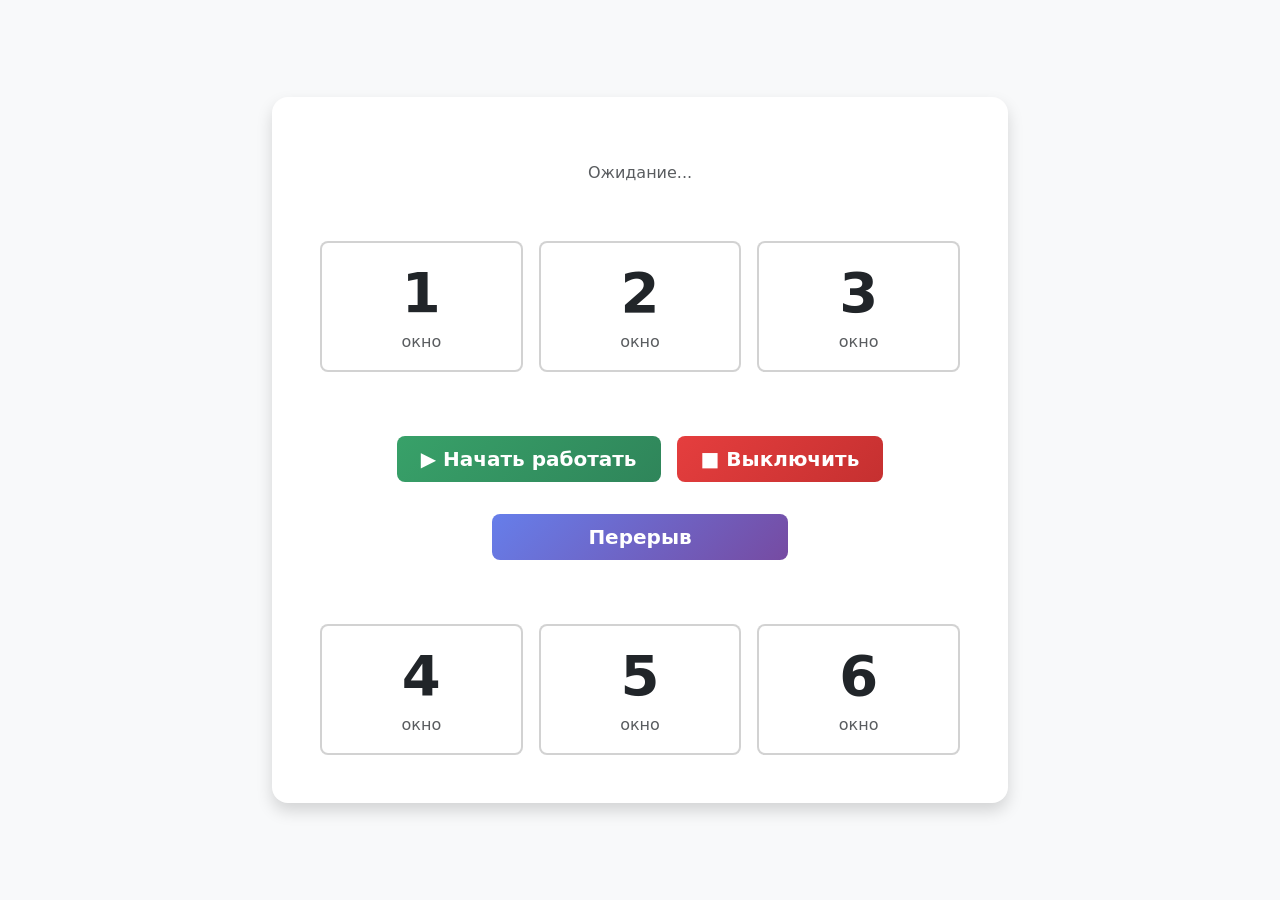
<file: index.html>
<!DOCTYPE html>
<html lang="ru">
<head>
    <meta charset="UTF-8">
    <meta name="viewport" content="width=device-width, initial-scale=1.0">
    <title>Панель управления окнами</title>
    <link href="https://cdn.jsdelivr.net/npm/bootstrap@5.3.2/dist/css/bootstrap.min.css" rel="stylesheet">
    <link rel="stylesheet" href="style.css">
</head>

<body class="bg-light d-flex align-items-center justify-content-center min-vh-100">
<div class="rowa">
        <div style="margin-left: 0;" id="seting" class="seting row justify-content-center mb-3">
            <div class="seting-modal col-12 col-sm-8 col-md-6">
                <a id="settingsBtn" href="#" class="a btn btn-settings btn-lg w-100 rounded-3 fw-bold" data-bs-toggle="modal" data-bs-target="#settingsModal">
                    ⚙️ Настройки
                </a>
            </div>
            <div id="boot" class="boot">
                <p style="padding: 1%;">
                    <svg xmlns="http://www.w3.org/2000/svg" width="2vw" height="2vw" fill="currentColor" class="bi bi-caret-down" viewBox="0 0 16 16">
                        <path d="M3.204 5h9.592L8 10.481zm-.753.659 4.796 5.48a1 1 0 0 0 1.506 0l4.796-5.48c.566-.647.106-1.659-.753-1.659H3.204a1 1 0 0 0-.753 1.659"/>
                    </svg>
                </p>
            </div>
        </div>
    </div>
    

    <div class="container">
        <div class="row justify-content-center">
            <div class="col-12 col-md-10 col-lg-8">
                
                <div class="card shadow border-0 rounded-4">
                    <div class="card-body p-4 p-md-5">

                        <div id="statusBox" class="status-box text-center mb-4 py-3">
                            <p id="status-text" class="status-text text-muted">Ожидание...</p>
                        </div>
                        
                        <div class="row g-3 mb-4 justify-content-center">
                            <div class="col-4">
                                <div id="win1" class="window-card card h-100 text-center border-2 rounded-3">
                                    <div class="card-body d-flex flex-column justify-content-center align-items-center py-3">
                                        <h3 class="display-4 fw-bold mb-1">1</h3>
                                        <p class="text-muted mb-0">окно</p>
                                    </div>
                                </div>
                            </div>
                            <div class="col-4">
                                <div id="win2" class="window-card card h-100 text-center border-2 rounded-3">
                                    <div class="card-body d-flex flex-column justify-content-center align-items-center py-3">
                                        <h3 class="display-4 fw-bold mb-1">2</h3>
                                        <p class="text-muted mb-0">окно</p>
                                    </div>
                                </div>
                            </div>
                            <div class="col-4">
                                <div id="win3" class="window-card card h-100 text-center border-2 rounded-3">
                                    <div class="card-body d-flex flex-column justify-content-center align-items-center py-3">
                                        <h3 class="display-4 fw-bold mb-1">3</h3>
                                        <p class="text-muted mb-0">окно</p>
                                    </div>
                                </div>
                            </div>
                        </div>
                        
                        <div style="margin-top: 10%;" class="d-flex justify-content-center gap-3 mb-3 flex-wrap">
                            <a id="myLink" href="#" class="btn-start btn btn-lg px-4 rounded-3 fw-bold">
                                ▶ Начать работать
                            </a>
                            <a id="myLinkend" href="#" class="btn-stop btn btn-lg px-4 rounded-3 fw-bold">
                                ■ Выключить
                            </a>
                        </div>
                        
                        <div style="margin: 5% 0 10% 0"  class="row justify-content-center">
                            <div class="col-12 col-sm-8 col-md-6">
                                <a id="myLinkendX" href="#" class="btn-pause btn btn-lg w-100 rounded-3 fw-bold">
                                    Перерыв
                                </a>
                            </div>
                        </div>
                        
                        <!-- Окна 4-6 -->
                        <div class="row g-3 justify-content-center">
                            <div class="col-4">
                                <div id="win4" class="window-card card h-100 text-center border-2 rounded-3">
                                    <div class="card-body d-flex flex-column justify-content-center align-items-center py-3">
                                        <h3 class="display-4 fw-bold mb-1">4</h3>
                                        <p class="text-muted mb-0">окно</p>
                                    </div>
                                </div>
                            </div>
                            <div class="col-4">
                                <div id="win5" class="window-card card h-100 text-center border-2 rounded-3">
                                    <div class="card-body d-flex flex-column justify-content-center align-items-center py-3">
                                        <h3 class="display-4 fw-bold mb-1">5</h3>
                                        <p class="text-muted mb-0">окно</p>
                                    </div>
                                </div>
                            </div>
                            <div class="col-4">
                                <div id="win6" class="window-card card h-100 text-center border-2 rounded-3">
                                    <div class="card-body d-flex flex-column justify-content-center align-items-center py-3">
                                        <h3 class="display-4 fw-bold mb-1">6</h3>
                                        <p class="text-muted mb-0">окно</p>
                                    </div>
                                </div>
                            </div>
                        </div>
                        
                    </div>
                </div>
                
            </div>
        </div>
    </div>

   <div class="modal fade" id="settingsModal" tabindex="-1" aria-hidden="true">
    <div class="modal-dialog modal-dialog-centered">
        <div class="modal-content">
            <div class="modal-header">
                <h5 class="modal-title">⚙️ Настройки</h5>
                <button type="button" class="btn-close" data-bs-dismiss="modal" aria-label="Close"></button>
            </div>
            <div class="modal-body">
                <div class="mb-3">
                    <label for="passwordInput" class="form-label">🔐 Пароль</label>
                    <input type="password" id="passwordInput" class="form-control" placeholder="Введите пароль">
                    <div id="passwordError" class="invalid-feedback d-block" style="display: none;">
                        
                    </div>
                </div>
                
                <div class="d-grid gap-2">
                    <button type="button" id="crashBtn" class="btn btn-danger btn-lg">
                        💥 Краш (X)
                    </button>
                    <button type="button" id="offBtn" class="btn btn-secondary btn-lg">
                        ⏹ Выключить (пусто)
                    </button>
                </div>
            </div>
        </div>
    </div>
</div>

    <script src="https://cdn.jsdelivr.net/npm/bootstrap@5.3.2/dist/js/bootstrap.bundle.min.js"></script>
    <script src="index.js"></script>
    <script src="admin.js"></script>
</body>
</html>
</file>
<file: style.css>
*{
    margin: 0;
    padding: 0;
}
.window-card {
    cursor: pointer;
    transition: all 0.25s ease;
}

.window-card:hover {
    transform: translateY(-3px);
}
.active{
    border-color: #e53e3e !important;
    background-color: #fff5f5 !important;
    box-shadow: 0 0 0 3px rgba(229, 62, 62, 0.25) !important;
    transform: scale(1.03);
}
.btn-start {
    background: linear-gradient(135deg, #38a169 0%, #2f855a 100%);
    border: none;
    color: white;
}

.btn-start:hover {
    background: linear-gradient(135deg, #2f855a 0%, #276749 100%);
    transform: translateY(-2px);
    color: white;
}

.btn-stop {
    background: linear-gradient(135deg, #e53e3e 0%, #c53030 100%);
    border: none;
    color: white;
}

.btn-stop:hover {
    background: linear-gradient(135deg, #c53030 0%, #9b2c2c 100%);
    transform: translateY(-2px);
    color: white;
}

.btn-pause {
    background: linear-gradient(135deg, #667eea 0%, #764ba2 100%);
    border: none;
    color: white;
    transition: all 0.3s ease;
}

.btn-pause:hover {
    background: linear-gradient(135deg, #764ba2 0%, #667eea 100%);
    transform: translateY(-2px);
    color: white;
}

.timer-box {
    font-size: 2rem;
    font-weight: bold;
    color: #764ba2;
    min-height: 50px;
    display: flex;
    align-items: center;
    justify-content: center;
}

.window-card {
    cursor: pointer;
    transition: all 0.25s ease;
}

.window-card:hover {
    transform: translateY(-3px);
}

.window-4.active {
    border-color: #e53e3e !important;
    background-color: #fff5f5 !important;
    box-shadow: 0 0 0 3px rgba(229, 62, 62, 0.25) !important;
    transform: scale(1.03);
}

.btn-start {
    background: linear-gradient(135deg, #38a169 0%, #2f855a 100%);
    border: none;
    color: white;
}

.btn-start:hover {
    background: linear-gradient(135deg, #2f855a 0%, #276749 100%);
    transform: translateY(-2px);
}

.btn-stop {
    background: linear-gradient(135deg, #e53e3e 0%, #c53030 100%);
    border: none;
    color: white;
}

.btn-stop:hover {
    background: linear-gradient(135deg, #c53030 0%, #9b2c2c 100%);
    transform: translateY(-2px);
}

.btn-pause {
    background: linear-gradient(135deg, #667eea 0%, #764ba2 100%);
    border: none;
    color: white;
    transition: all 0.3s ease;
}

.btn-pause:hover {
    background: linear-gradient(135deg, #764ba2 0%, #667eea 100%);
    transform: translateY(-2px);
}

.timer-box {
    font-size: 2rem;
    font-weight: bold;
    color: #764ba2;
    min-height: 50px;
    display: flex;
    align-items: center;
    justify-content: center;
}
.btn-crash {
    background: linear-gradient(135deg, #9b2c2c 0%, #742a2a 100%);
    border: none;
    color: white;
}
.btn-crash:hover {
    background: linear-gradient(135deg, #742a2a 0%, #5a2020 100%);
    transform: translateY(-2px);
}
/* Кнопка настроек - синяя */
.btn-settings {
    background: linear-gradient(135deg, #0d6efd 0%, #0a58ca 100%);
    border: none;
    color: white;
}
.btn-settings:hover {
    background: linear-gradient(135deg, #0a58ca 0%, #084298 100%);
    transform: translateY(-2px);
}

/* Стиль ошибки */
#passwordError {
    color: #dc3545;
    font-size: 0.875rem;
    margin-top: 5px;
}

/* Красная рамка при ошибке */
#passwordInput.is-invalid {
    border-color: #dc3545;
    box-shadow: 0 0 0 0.25rem rgba(220, 53, 69, 0.25);
}

/* Таймер */
.timer-display {
    background: linear-gradient(135deg, #f8f9fa 0%, #e9ecef 100%);
    padding: 15px 30px;
    border-radius: 12px;
    box-shadow: 0 2px 10px rgba(0, 0, 0, 0.1);
}

.timer-label {
    font-size: 0.9rem;
    display: block;
    margin-bottom: 5px;
}

.timer-value {
    color: #0d6efd;
    font-family: 'Courier New', monospace;
}

/* Модальное окно завершения */
#workEndModal .modal-content {
    border: none;
    border-radius: 16px;
}

#workEndModal .modal-header {
    border-radius: 16px 16px 0 0;
}
.seting{
    position: absolute;
    top: -20%;
    left: 0;
    width: 100vw;
    height: 20%;
    z-index: 1000;
    background-color: white;

    transition: top 0.3s ease-in-out;
}
.seting-modal{
    display: flex;
    align-items: center;
}
.boot{
    display: flex;
    align-items: flex-end;
    justify-content: center;
    width: 100%;
    height: auto;
    margin-top: 3%;
}
.a{
    margin-top: 4vw;
}
@media (max-width: 1024px) {
    .a{
        margin-top: 12vw;
    }
}
</file>
<file: why.css>
*{
    margin: 0;
    padding: 0;
}
.window-card {
    cursor: pointer;
    transition: all 0.25s ease;
}

.window-card:hover {
    transform: translateY(-3px);
}
.active{
    border-color: #e53e3e !important;
    background-color: #fff5f5 !important;
    box-shadow: 0 0 0 3px rgba(229, 62, 62, 0.25) !important;
    transform: scale(1.03);
}
.btn-start {
    background: linear-gradient(135deg, #38a169 0%, #2f855a 100%);
    border: none;
    color: white;
}

.btn-start:hover {
    background: linear-gradient(135deg, #2f855a 0%, #276749 100%);
    transform: translateY(-2px);
    color: white;
}

.btn-stop {
    background: linear-gradient(135deg, #e53e3e 0%, #c53030 100%);
    border: none;
    color: white;
}

.btn-stop:hover {
    background: linear-gradient(135deg, #c53030 0%, #9b2c2c 100%);
    transform: translateY(-2px);
    color: white;
}

.btn-pause {
    background: linear-gradient(135deg, #667eea 0%, #764ba2 100%);
    border: none;
    color: white;
    transition: all 0.3s ease;
}

.btn-pause:hover {
    background: linear-gradient(135deg, #764ba2 0%, #667eea 100%);
    transform: translateY(-2px);
    color: white;
}

.timer-box {
    font-size: 2rem;
    font-weight: bold;
    color: #764ba2;
    min-height: 50px;
    display: flex;
    align-items: center;
    justify-content: center;
}

.window-card {
    cursor: pointer;
    transition: all 0.25s ease;
}

.window-card:hover {
    transform: translateY(-3px);
}

.window-4.active {
    border-color: #e53e3e !important;
    background-color: #fff5f5 !important;
    box-shadow: 0 0 0 3px rgba(229, 62, 62, 0.25) !important;
    transform: scale(1.03);
}

.btn-start {
    background: linear-gradient(135deg, #38a169 0%, #2f855a 100%);
    border: none;
    color: white;
}

.btn-start:hover {
    background: linear-gradient(135deg, #2f855a 0%, #276749 100%);
    transform: translateY(-2px);
}

.btn-stop {
    background: linear-gradient(135deg, #e53e3e 0%, #c53030 100%);
    border: none;
    color: white;
}

.btn-stop:hover {
    background: linear-gradient(135deg, #c53030 0%, #9b2c2c 100%);
    transform: translateY(-2px);
}

.btn-pause {
    background: linear-gradient(135deg, #667eea 0%, #764ba2 100%);
    border: none;
    color: white;
    transition: all 0.3s ease;
}

.btn-pause:hover {
    background: linear-gradient(135deg, #764ba2 0%, #667eea 100%);
    transform: translateY(-2px);
}

.timer-box {
    font-size: 2rem;
    font-weight: bold;
    color: #764ba2;
    min-height: 50px;
    display: flex;
    align-items: center;
    justify-content: center;
}
.btn-crash {
    background: linear-gradient(135deg, #9b2c2c 0%, #742a2a 100%);
    border: none;
    color: white;
}
.btn-crash:hover {
    background: linear-gradient(135deg, #742a2a 0%, #5a2020 100%);
    transform: translateY(-2px);
}
/* Кнопка настроек - синяя */
.btn-settings {
    background: linear-gradient(135deg, #0d6efd 0%, #0a58ca 100%);
    border: none;
    color: white;
}
.btn-settings:hover {
    background: linear-gradient(135deg, #0a58ca 0%, #084298 100%);
    transform: translateY(-2px);
}

/* Стиль ошибки */
#passwordError {
    color: #dc3545;
    font-size: 0.875rem;
    margin-top: 5px;
}

/* Красная рамка при ошибке */
#passwordInput.is-invalid {
    border-color: #dc3545;
    box-shadow: 0 0 0 0.25rem rgba(220, 53, 69, 0.25);
}

/* Таймер */
.timer-display {
    background: linear-gradient(135deg, #f8f9fa 0%, #e9ecef 100%);
    padding: 15px 30px;
    border-radius: 12px;
    box-shadow: 0 2px 10px rgba(0, 0, 0, 0.1);
}

.timer-label {
    font-size: 0.9rem;
    display: block;
    margin-bottom: 5px;
}

.timer-value {
    color: #0d6efd;
    font-family: 'Courier New', monospace;
}

/* Модальное окно завершения */
#workEndModal .modal-content {
    border: none;
    border-radius: 16px;
}

#workEndModal .modal-header {
    border-radius: 16px 16px 0 0;
}
.seting{
    position: absolute;
    top: -20%;
    left: 0;
    width: 100vw;
    height: 20%;
    z-index: 1000;
    background-color: white;

    transition: top 0.3s ease-in-out;
}
.seting-modal{
    display: flex;
    align-items: center;
}
.boot{
    display: flex;
    align-items: flex-end;
    justify-content: center;
    width: 100%;
    height: auto;
    margin-top: 3%;
}
.a{
    margin-top: 4vw;
}
@media (max-width: 1024px) {
    .a{
        margin-top: 12vw;
    }
}
</file>
